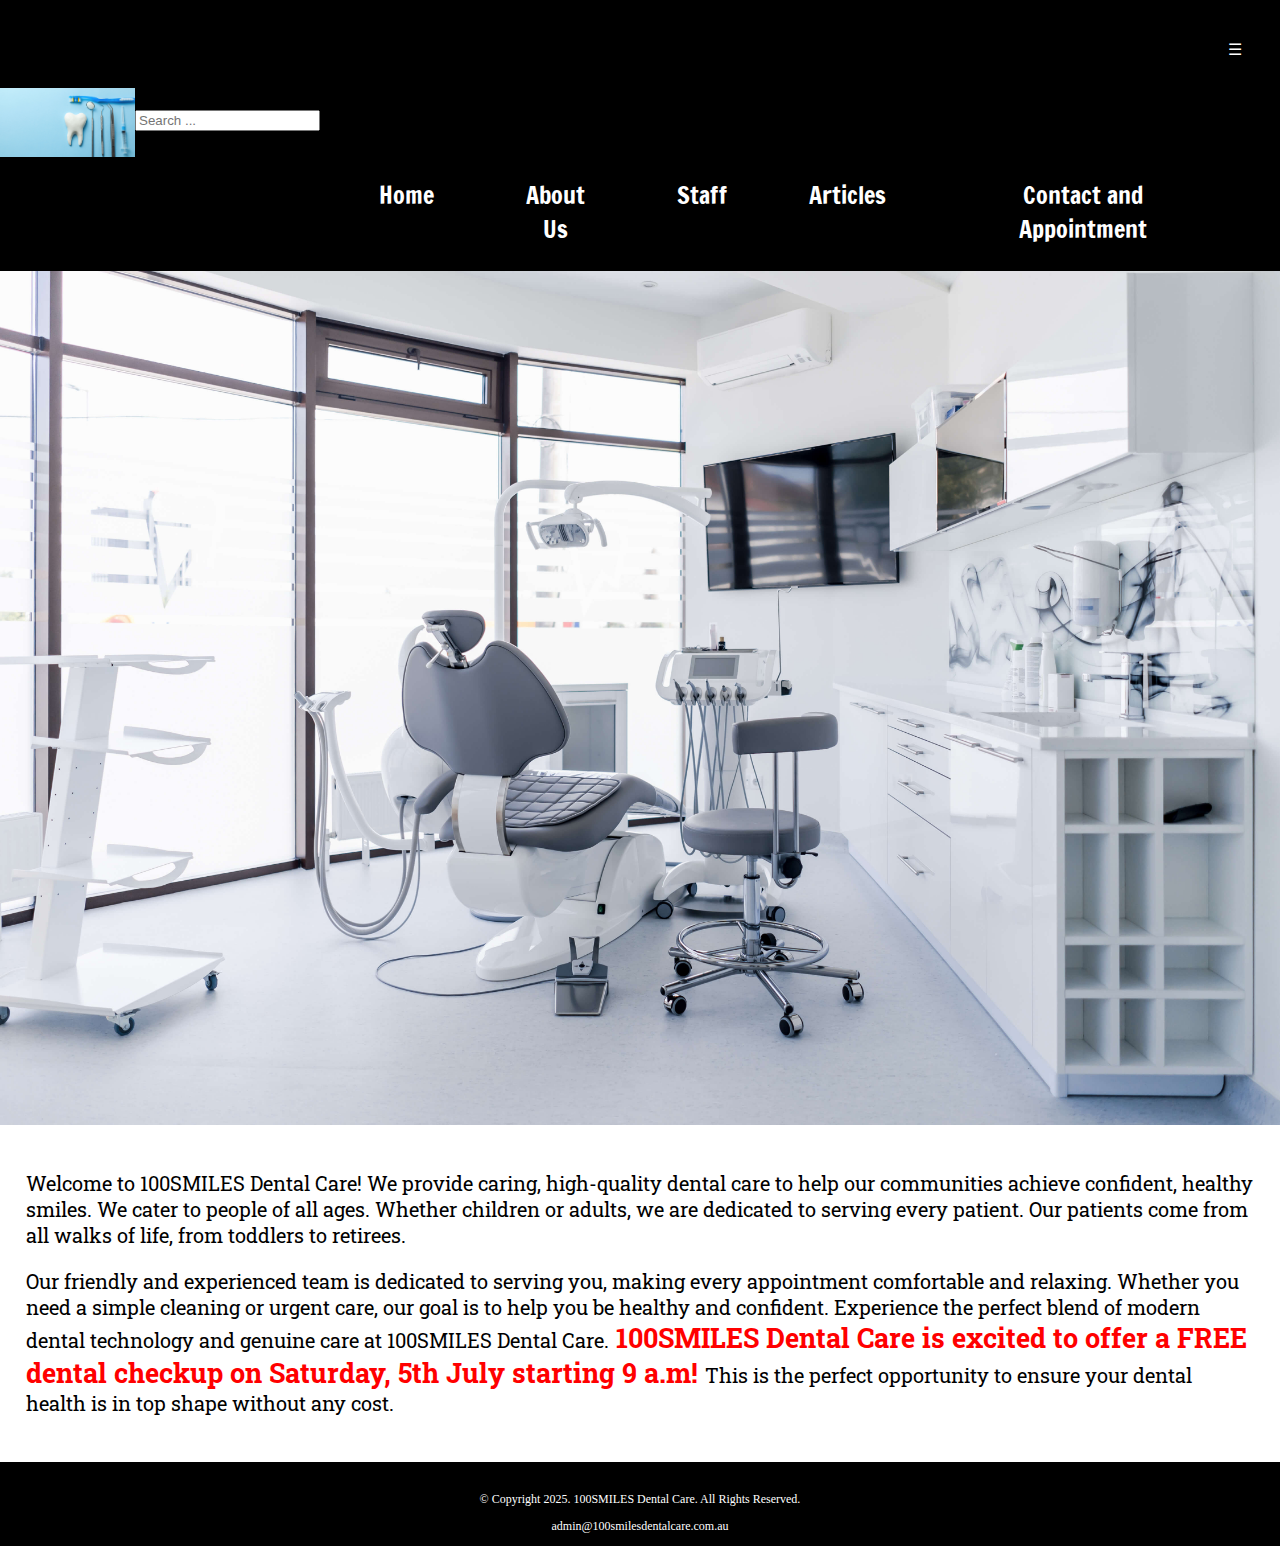
<file: a2/index.html>
<!doctype html>
<!-- This website was created by: Zixuan Chen -->
<html lang="en">
<head>
   <title>100SMILES Dental Care</title>
   <meta charset="utf-8">
   <meta name="viewport" content="width=device-width, initial-scale=1">
   <link href="https://fonts.googleapis.com/css2?family=Francois+One&family=Roboto+Slab:wght@100..900&display=swap" rel="stylesheet">
   <link rel="stylesheet" href="styles.css">
</head>

<body>

<div id="container">

    <nav class="mobile-nav">
        <a class="menu-icon" onclick="hamburger()">
            <div>&#9776;</div>
        </a>
        <div id="menu-links">
        <a href="index.html">Home</a>
            <a href="about.html">About Us</a>
            <a href="staff.html">Staff</a>
            <a href="articles.html">Article</a>
            <a href="contact.html">Contact and Appointment</a>
        </div>

    </nav>

    <header id="site-header">
        <a href="index.html" id="logo-area">
            <img src="Images/AdobeStock_261497775.jpeg" alt="100SMILES Dental Care logo">
        </a>

        <div class="tablet-desktop" id="search-container">
            <input type="search" placeholder="Search ..." />
        </div>
    </header>

</div>

<nav class="tablet-desktop">
    <ul>
       <li><a href="index.html">Home</a></li> &nbsp; &#9475; &nbsp;
        <li><a href="about.html">About Us</a></li> &nbsp; &#9475; &nbsp;
        <li><a href="staff.html">Staff</a></li> &nbsp; &#9475; &nbsp;
        <li><a href="articles.html">Articles</a></li> &nbsp; &#9475; &nbsp;
        <li><a href="contact.html">Contact and Appointment</a></li> &nbsp; &#9475; &nbsp;
     </ul>
</nav>
<div id="hero" class="tablet-desktop">
   <img src="Images/AdobeStock_370177584.jpeg" alt="Checking a child's teeth">
</div>

<main>

    <div class="mobile">
        <p>Welcome to 100SMILES Dental Care! We provide caring, high-quality dental care...</p>

        <h3>We cater to people of all ages.</h3>
        <p>Whether children or adults, we are dedicated to serving every patient.</p>

        <h3>Consultation!</h3>
        <p>Contact us today to learn more.</p>
        <p class="tel-link"><a href="tel:+0750005599">07 4567 9999</a></p>

        <h4>Trading hours:</h4>
        <ul class="hours">
            <li>Monday - Friday: 8:30am - 6:30 PM</li>
            <li>Saturday - Sunday: 8:30am-1pm</li>
        </ul>
    </div>

    <div class="tablet-desktop">
        <p>Welcome to 100SMILES Dental Care! We provide caring, high-quality dental care 
            to help our communities achieve confident, healthy smiles. We cater to people 
            of all ages. Whether children or adults, we are dedicated to serving every 
            patient. Our patients come from all walks of life, from toddlers to retirees.</p>

        <p>Our friendly and experienced team is dedicated to serving you, making every 
            appointment comfortable and relaxing. Whether you need a simple cleaning or 
            urgent care, our goal is to help you be healthy and confident. Experience the 
            perfect blend of modern dental technology and genuine care at 100SMILES Dental 
            Care.<span class="action"> 100SMILES Dental Care is excited to offer a FREE 
            dental checkup on Saturday, 5th July starting 9 a.m! </span>This is the perfect 
            opportunity to ensure your dental health is in top shape without any cost.</p>
    </div>

</main>

<footer><br>
    <p>&copy; Copyright 2025. 100SMILES Dental Care. All Rights Reserved.</p>
    <p><a href="mailto:admin@100smilesdentalcare.com.au">admin@100smilesdentalcare.com.au</a></p>
</footer>

<script src="script.js"></script>

</body>
</html>
</file>
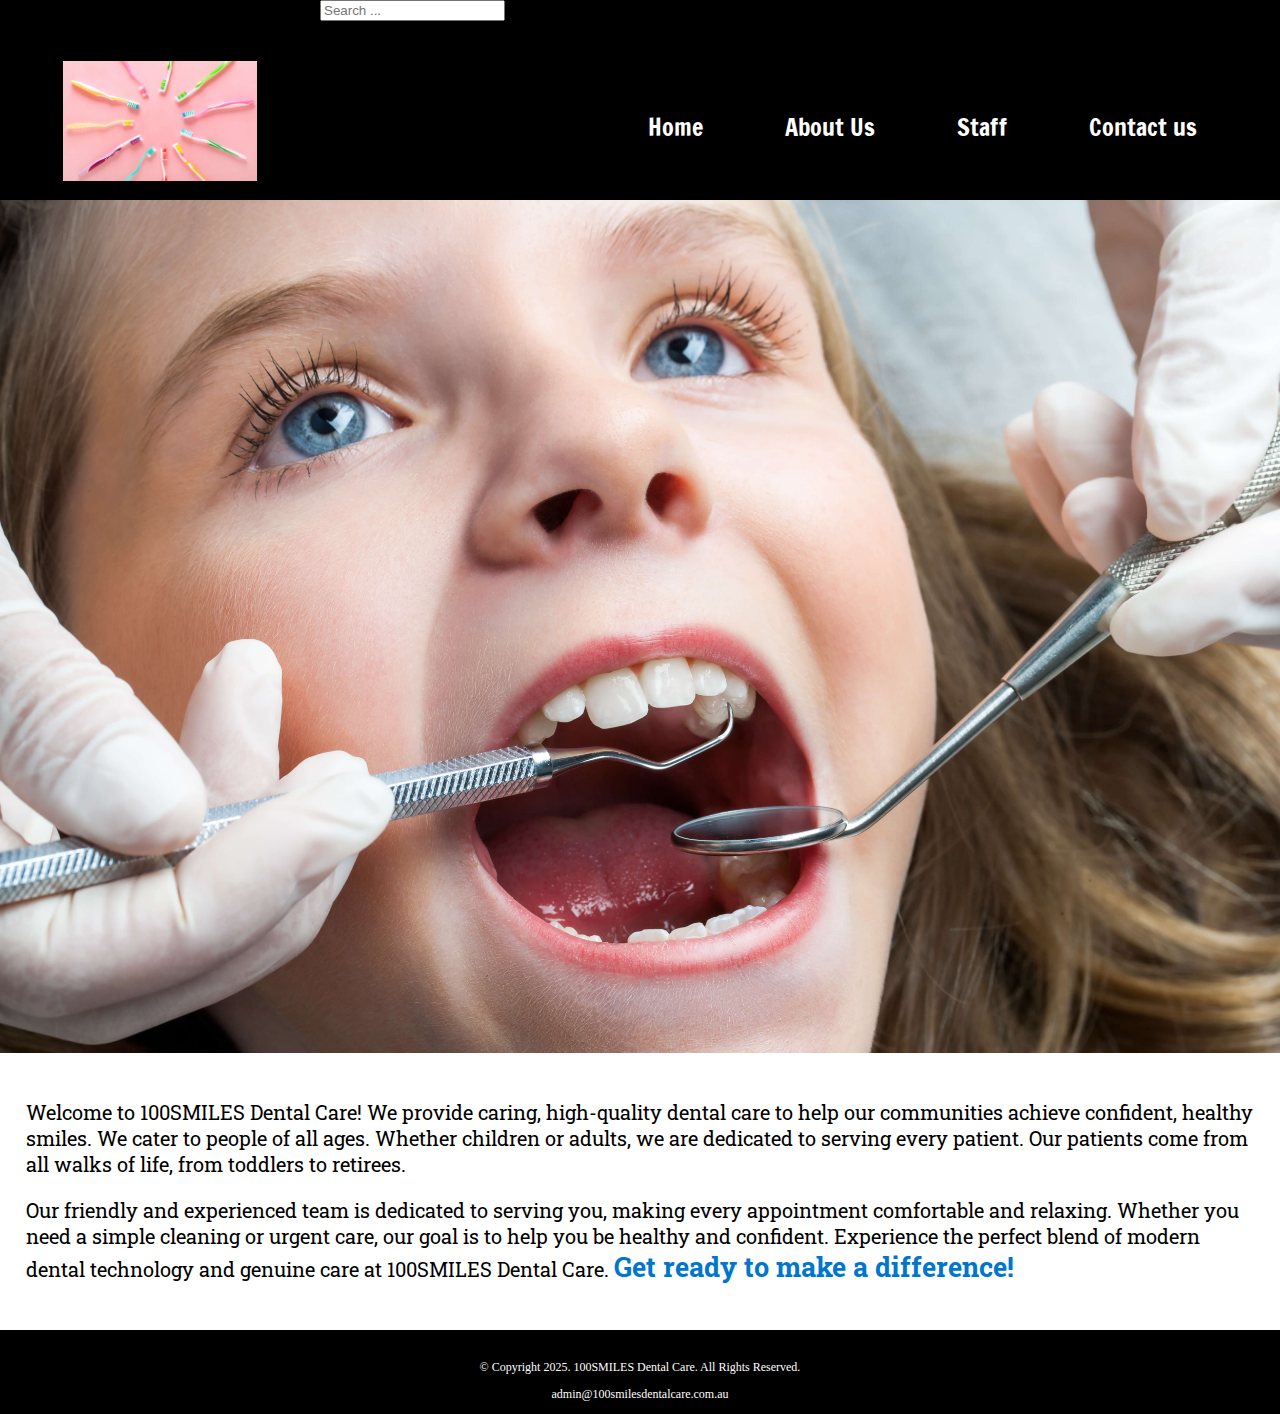
<file: Basic website ChenZixuan/index.html>
<!doctype html>
<!-- This website was created by: Zixuan Chen -->
<html lang="en">
<head>
   <title>100SMILES Dental Care</title>
   <meta charset="utf-8">
   <meta name="viewport" content="width=device-width, initial-scale=1">
   <link href="https://fonts.googleapis.com/css2?family=Francois+One&family=Roboto+Slab:wght@100..900&display=swap" rel="stylesheet">
   <link rel="stylesheet" href="styles.css">
</head>
<body>
    <div id="container">

    <header> 
        <h4>100SMILES Dental Care</h4>
        <a href="index.html"> <img src="AdobeStock_298640195.jpeg" alt="100SMILES Dental Care logo"
> </a>

    </header>
    
    <div class="tablet-desktop" id="search-container">
        <input type="search" placeholder="Search ..." />
    </div>

</div>

    </div>
   

    <nav> 
        <ul>
        <li><a href="index.html">Home</a></li> &nbsp; &#9475; &nbsp;
        <li><a href="about.html">About Us</a></li> &nbsp; &#9475; &nbsp;
        <li><a href="staff.html">Staff</a></li> &nbsp; &#9475; &nbsp;
        <li><a href="contact.html">Contact us</a></li> &nbsp; &#9475; &nbsp;
        </ul>
    </nav>
     

        <div id="hero" class="tablet-desktop">
           <img src="AdobeStock_71839952.jpeg" alt="Checking a child's teeth">
        </div>

    <main>
        <div class="mobile">
           <p>Welcome to 100SMILES Dental Care! We provide caring, high-quality dental care to help our communities achieve confident, healthy smiles.</p>

           <h3>We cater to people of all ages.</h3>
           <p> Whether children or adults, we are dedicated to serving every patient. Our patients come from all walks of life, from toddlers to retirees.</p>

          <h3>Consultation!</h3>
          <p>Contact us today to learn more.</p>
          <p class="tel-link"><a href="tel:+0750005599">07 4567 9999</a></p>

          <h4>Trading hours:</h4>
          <ul class="hours">
          <li>Monday - Friday: 8:30am - 6:30 PM</li>
          <li>Saturday - Sunday: 8:30am-1pm</li>
         </ul>
       </div>

        <div class="tablet-desktop">

        <p>Welcome to 100SMILES Dental Care! We provide caring, high-quality dental 
            care to help our communities achieve confident, healthy smiles. We cater 
            to people of all ages. Whether children or adults, we are dedicated to 
            serving every patient. Our patients come from all walks of life, from 
            toddlers to retirees. </p>

        <p>Our friendly and experienced team is dedicated to serving you, making every 
            appointment comfortable and relaxing. Whether you need a simple cleaning 
            or urgent care, our goal is to help you be healthy and confident. Experience 
            the perfect blend of modern dental technology and genuine care at 100SMILES 
            Dental Care. <span class="action">Get ready to make a difference!</span></p>
        </div>

    </main>

    <footer><br>
        <p>&copy; Copyright 2025. 100SMILES Dental Care. All Rights Reserved.</p>
        <p><a href="mailto: admin@100smilesdentalcare.com.au"> admin@100smilesdentalcare.com.au</a></p>
    </footer>


</body>
</html>
</file>
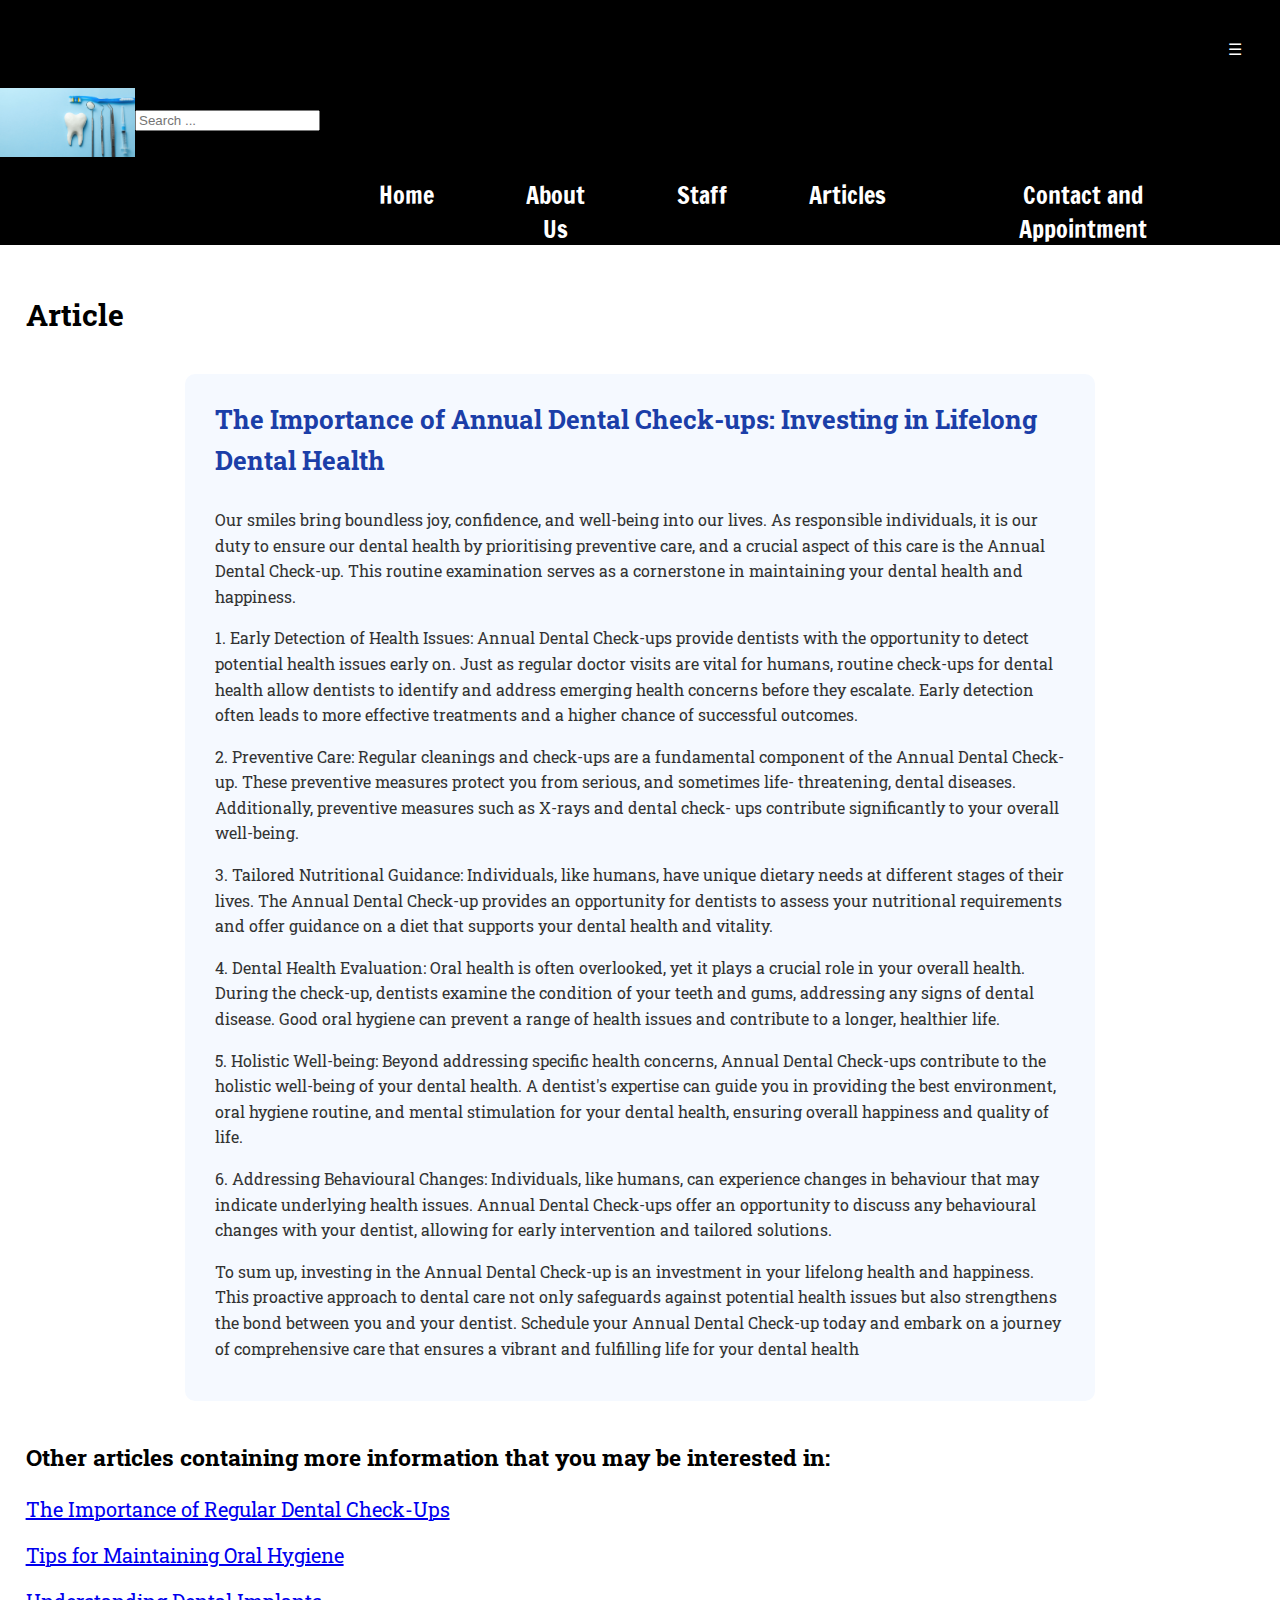
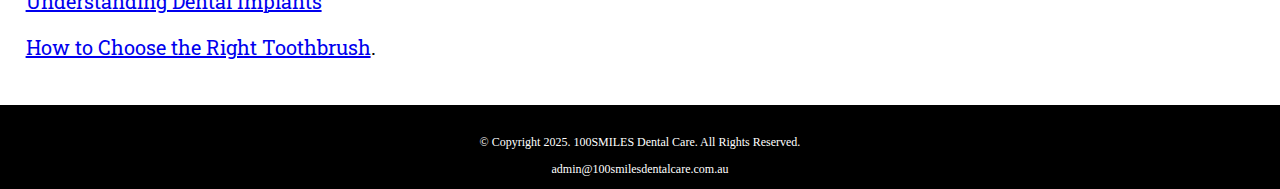
<file: a2/articles.html>
<!doctype html>
<!-- This website was created by: Zixuan Chen -->
<html lang="en">
<head>
   <title>100SMILES Dental Care</title>
   <meta charset="utf-8">
   <meta name="viewport" content="width=device-width, initial-scale=1">
   <link href="https://fonts.googleapis.com/css2?family=Francois+One&family=Roboto+Slab:wght@100..900&display=swap" rel="stylesheet">
   <link rel="stylesheet" href="styles.css">
</head>

<body>

<div id="container">

    <nav class="mobile-nav">
        <a class="menu-icon" onclick="hamburger()">
            <div>&#9776;</div>
        </a>
        <div id="menu-links">
            <a href="index.html">Home</a>
            <a href="about.html">About Us</a>
            <a href="staff.html">Staff</a>
            <a href="articles.html">Article</a>
            <a href="contact.html">Contact and Appointment</a>
        </div>

    </nav>
    <header id="site-header">
        <a href="index.html" id="logo-area">
            <img src="Images/AdobeStock_261497775.jpeg" alt="100SMILES Dental Care logo">
        </a>

        <div class="tablet-desktop" id="search-container">
            <input type="search" placeholder="Search ..." />
        </div>
    </header>

</div>

<nav class="tablet-desktop">
    <ul>
        <li><a href="index.html">Home</a></li> &nbsp; &#9475; &nbsp;
        <li><a href="about.html">About Us</a></li> &nbsp; &#9475; &nbsp;
        <li><a href="staff.html">Staff</a></li> &nbsp; &#9475; &nbsp;
        <li><a href="articles.html">Articles</a></li> &nbsp; &#9475; &nbsp;
        <li><a href="contact.html">Contact and Appointment</a></li> &nbsp; &#9475; &nbsp;
    </ul>
</nav>
<main>
    <h2>Article</h2>
    <div class="checkup-section">

    <h3>The Importance of Annual Dental Check-ups: Investing in Lifelong Dental Health</h3>
    <p>Our smiles bring boundless joy, confidence, and well-being into our lives. As responsible individuals, it is
our duty to ensure our dental health by prioritising preventive care, and a crucial aspect of this care is the
Annual Dental Check-up. This routine examination serves as a cornerstone in maintaining your dental
health and happiness.
    <p>1. Early Detection of Health Issues: Annual Dental Check-ups provide dentists with the opportunity
to detect potential health issues early on. Just as regular doctor visits are vital for humans,
routine check-ups for dental health allow dentists to identify and address emerging health
concerns before they escalate. Early detection often leads to more effective treatments and a
higher chance of successful outcomes.</p>
    <p>2. Preventive Care: Regular cleanings and check-ups are a fundamental component of the Annual
Dental Check-up. These preventive measures protect you from serious, and sometimes life-
threatening, dental diseases. Additionally, preventive measures such as X-rays and dental check-
ups contribute significantly to your overall well-being.</p>
    <p>3. Tailored Nutritional Guidance: Individuals, like humans, have unique dietary needs at different
stages of their lives. The Annual Dental Check-up provides an opportunity for dentists to assess
your nutritional requirements and offer guidance on a diet that supports your dental health and
vitality.</p>
    <p>4. Dental Health Evaluation: Oral health is often overlooked, yet it plays a crucial role in your
overall health. During the check-up, dentists examine the condition of your teeth and gums,
addressing any signs of dental disease. Good oral hygiene can prevent a range of health issues
and contribute to a longer, healthier life.</p>
    <p>5. Holistic Well-being: Beyond addressing specific health concerns, Annual Dental Check-ups
contribute to the holistic well-being of your dental health. A dentist's expertise can guide you in
providing the best environment, oral hygiene routine, and mental stimulation for your dental
health, ensuring overall happiness and quality of life.</p>
    <p>6. Addressing Behavioural Changes: Individuals, like humans, can experience changes in behaviour
that may indicate underlying health issues. Annual Dental Check-ups offer an opportunity to
discuss any behavioural changes with your dentist, allowing for early intervention and tailored
solutions.</p>
    <p>To sum up, investing in the Annual Dental Check-up is an investment in your lifelong health and
happiness. This proactive approach to dental care not only safeguards against potential health issues but
also strengthens the bond between you and your dentist. Schedule your Annual Dental Check-up today
and embark on a journey of comprehensive care that ensures a vibrant and fulfilling life for your dental
health</p>
    </div>

<div>

            <h3>Other articles containing more information that you may be interested in: </h3>
            <p><a href="https://www.qld.gov.au/health/staying-healthy/oral-health/visiting-the-dentist/regular-dental-check-ups" target="_blank">The Importance of Regular Dental Check-Ups</a></p>
            <p><a href="https://my.clevelandclinic.org/health/treatments/16914-oral-hygiene" target="_blank"> Tips for Maintaining Oral Hygiene</a></p>
            <p><a href="https://www.healthdirect.gov.au/dental-implant" target="_blank">Understanding Dental Implants</a></p>
            <p><a href="https://www.colgate.com.au/oral-health/selecting-dental-products/choosing-the-right-toothbrush" target="_blank">How to Choose the Right Toothbrush</a>.</p>
        </div>




</main>

<footer>
    <br>
    <p>&copy; Copyright 2025. 100SMILES Dental Care. All Rights Reserved.</p>
    <p><a href="mailto:admin@100smilesdentalcare.com.au">admin@100smilesdentalcare.com.au</a></p>
</footer>

<script src="script.js"></script>

</body>
</html>
</file>
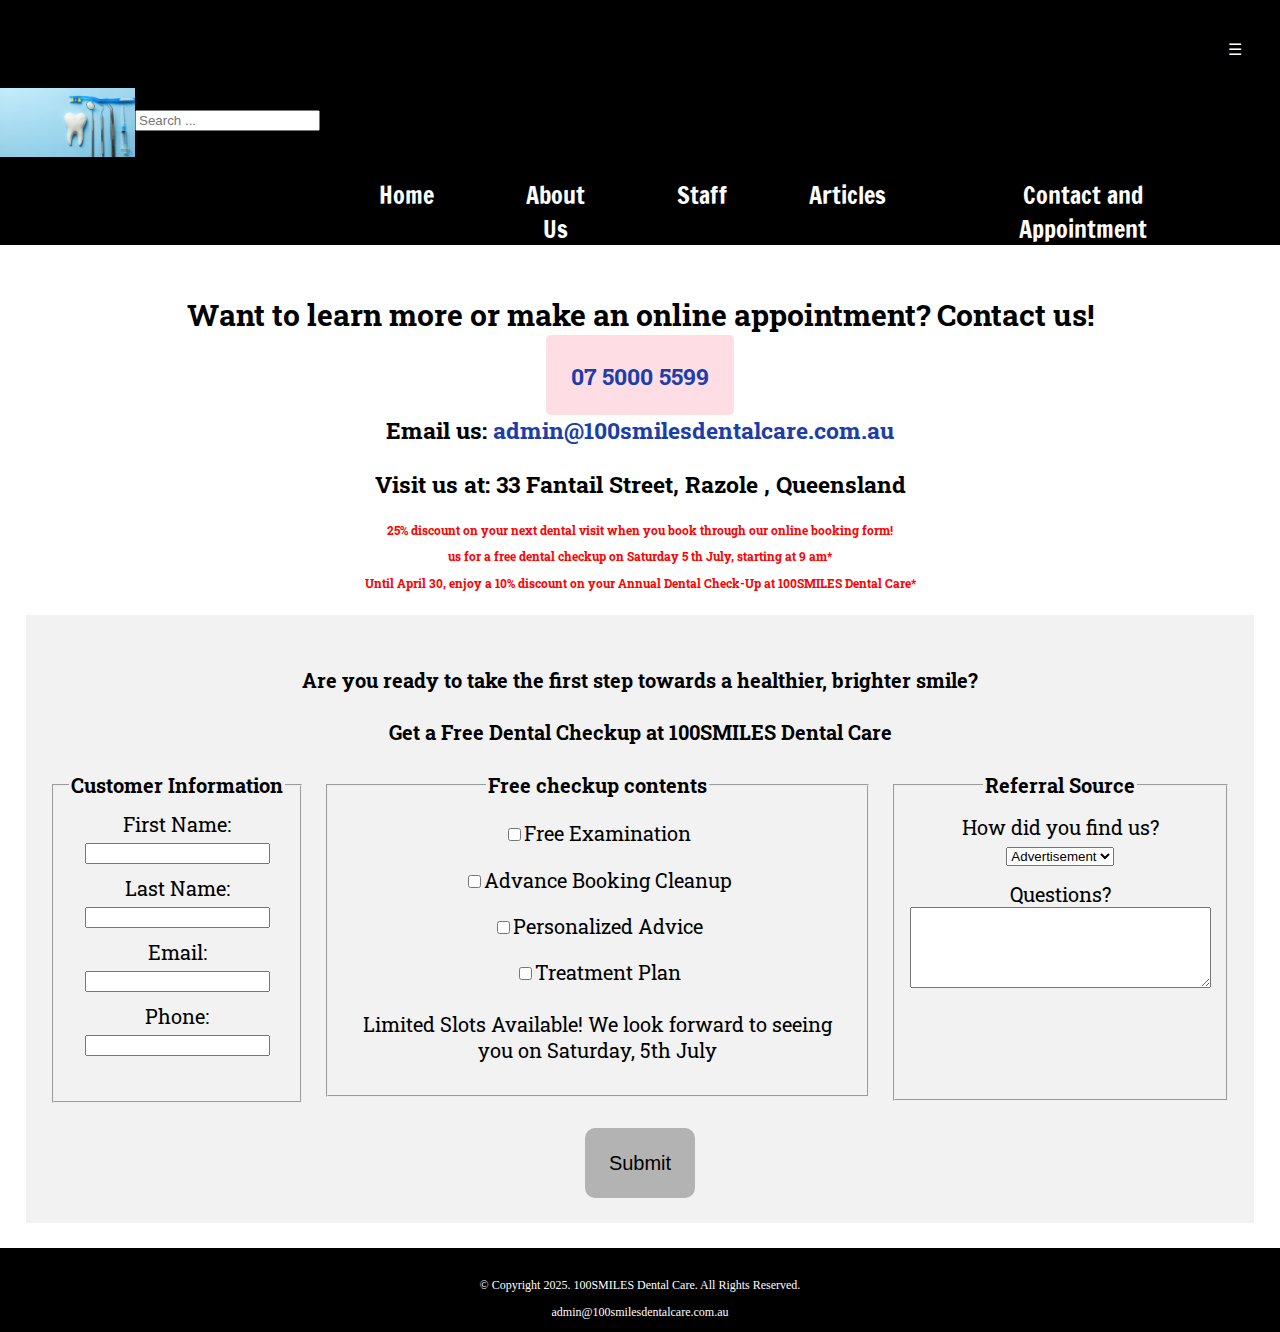
<file: a2/contact.html>
<!doctype html>
<!-- This website was created by: Zixuan Chen -->
<html lang="en">
<head>
   <title>100SMILES Dental Care</title>
   <meta charset="utf-8">
   <meta name="viewport" content="width=device-width, initial-scale=1">
   <link href="https://fonts.googleapis.com/css2?family=Francois+One&family=Roboto+Slab:wght@100..900&display=swap" rel="stylesheet">
   <link rel="stylesheet" href="styles.css">
</head>

<body>

<div id="container">

    <nav class="mobile-nav">
        <a class="menu-icon" onclick="hamburger()">
            <div>&#9776;</div>
        </a>
        <div id="menu-links">
              <a href="index.html">Home</a>
            <a href="about.html">About Us</a>
            <a href="staff.html">Staff</a>
            <a href="articles.html">Article</a>
            <a href="contact.html">Contact and Appointment</a>
        </div>

       
    </nav>

    <header id="site-header">
        <a href="index.html" id="logo-area">
            <img src="Images/AdobeStock_261497775.jpeg" alt="100SMILES Dental Care logo">
        </a>

        <div class="tablet-desktop" id="search-container">
            <input type="search" placeholder="Search ..." />
        </div>
    </header>

</div>


<nav class="tablet-desktop">
    <ul>
       <li><a href="index.html">Home</a></li> &nbsp; &#9475; &nbsp;
        <li><a href="about.html">About Us</a></li> &nbsp; &#9475; &nbsp;
        <li><a href="staff.html">Staff</a></li> &nbsp; &#9475; &nbsp;
        <li><a href="articles.html">Articles</a></li> &nbsp; &#9475; &nbsp;
        <li><a href="contact.html">Contact and Appointment</a></li> &nbsp; &#9475; &nbsp;
    </ul>
</nav>

<main>

    <div id="contact">

        <section> 
            <h2>Want to learn more or make an online appointment? Contact us!</h2>
        </section>

        <section> 
            <h3><a href="tel:+0750005599" class="tel-link">07 5000 5599</a></h3>
            <h3>Email us: <a href="mailto: admin@100smilesdentalcare.com.au"> admin@100smilesdentalcare.com.au</a></h3>
            <h3>Visit us at: 33 Fantail Street, Razole , Queensland</h3>

            <div id="announcements">
                <section> 
                    <h3>25% discount on your next dental visit when you book through our online booking form!</h3>
                    <h3> us for a free dental checkup on Saturday 5 th July, starting at 9 am*</h3>
                    <h3>Until April 30, enjoy a 10% discount on your Annual Dental Check-Up at 100SMILES Dental Care*</h3>
                </section>
            </div>

            <div id="form"> 
                <h4>Are you ready to take the first step towards a healthier, brighter smile? </h4> 
                <h4>Get a Free Dental Checkup at 100SMILES Dental Care</h4>
                <form class="form-grid">

                    <fieldset>
                        <legend>Customer Information</legend>
                        <label for="fName">First Name:</label>
                        <input type="text" id="fName" name="fName">
                        <label for="lName">Last Name:</label>
                        <input type="text" id="lName" name="lName">
                        <label for="email">Email:</label>
                        <input type="email" id="email" name="email">
                        <label for="phone">Phone:</label>
                        <input type="tel" id="phone" name="phone">
                    </fieldset>

                    <fieldset>
                        <legend>Free checkup contents</legend>

                        <label for="grpfit"><input type="checkbox" id="grpfit" value="Free Examination" name="interest">Free Examination</label>
                        <label for="prtrain"><input type="checkbox" id="prtrain" value="Personal Training" name="interest">Advance Booking Cleanup</label>
                        <label for="nutr"><input type="checkbox" id="nutr" value="Personalized Advice" name="interest">Personalized Advice</label>
                        <label for="nutr"><input type="checkbox" id="nutr" value="Treatment Plan" name="interest">Treatment Plan</label>

                         <p>Limited Slots Available! We look forward to seeing you on Saturday, 5th July</p>
                    </fieldset>

                    <fieldset>
                        <legend>Referral Source</legend>
                        <label for="reference">How did you find us?</label>
                        <select id="reference" name="reference">
                            <option value="ad">Advertisement</option>
                            <option value="friend">Friend</option>
                            <option value="google">Google</option>
                            <option value="social">Social Media</option>
                            <option value="other">Other</option>
                        </select>

                        <label for="questions">Questions?</label>
                        <textarea id="questions" name="questions" rows="5" cols="35"></textarea>
                    </fieldset>

                    <input type="submit" id="submit" value="Submit" class="btn">

                </form>
            </div>
        </section>

    </div>

</main>

<footer><br>
    <p>&copy; Copyright 2025. 100SMILES Dental Care. All Rights Reserved.</p>
    <p><a href="mailto: admin@100smilesdentalcare.com.au"> admin@100smilesdentalcare.com.au</a></p>
</footer>

<script src="script.js"></script>

</body>
</html>
</file>
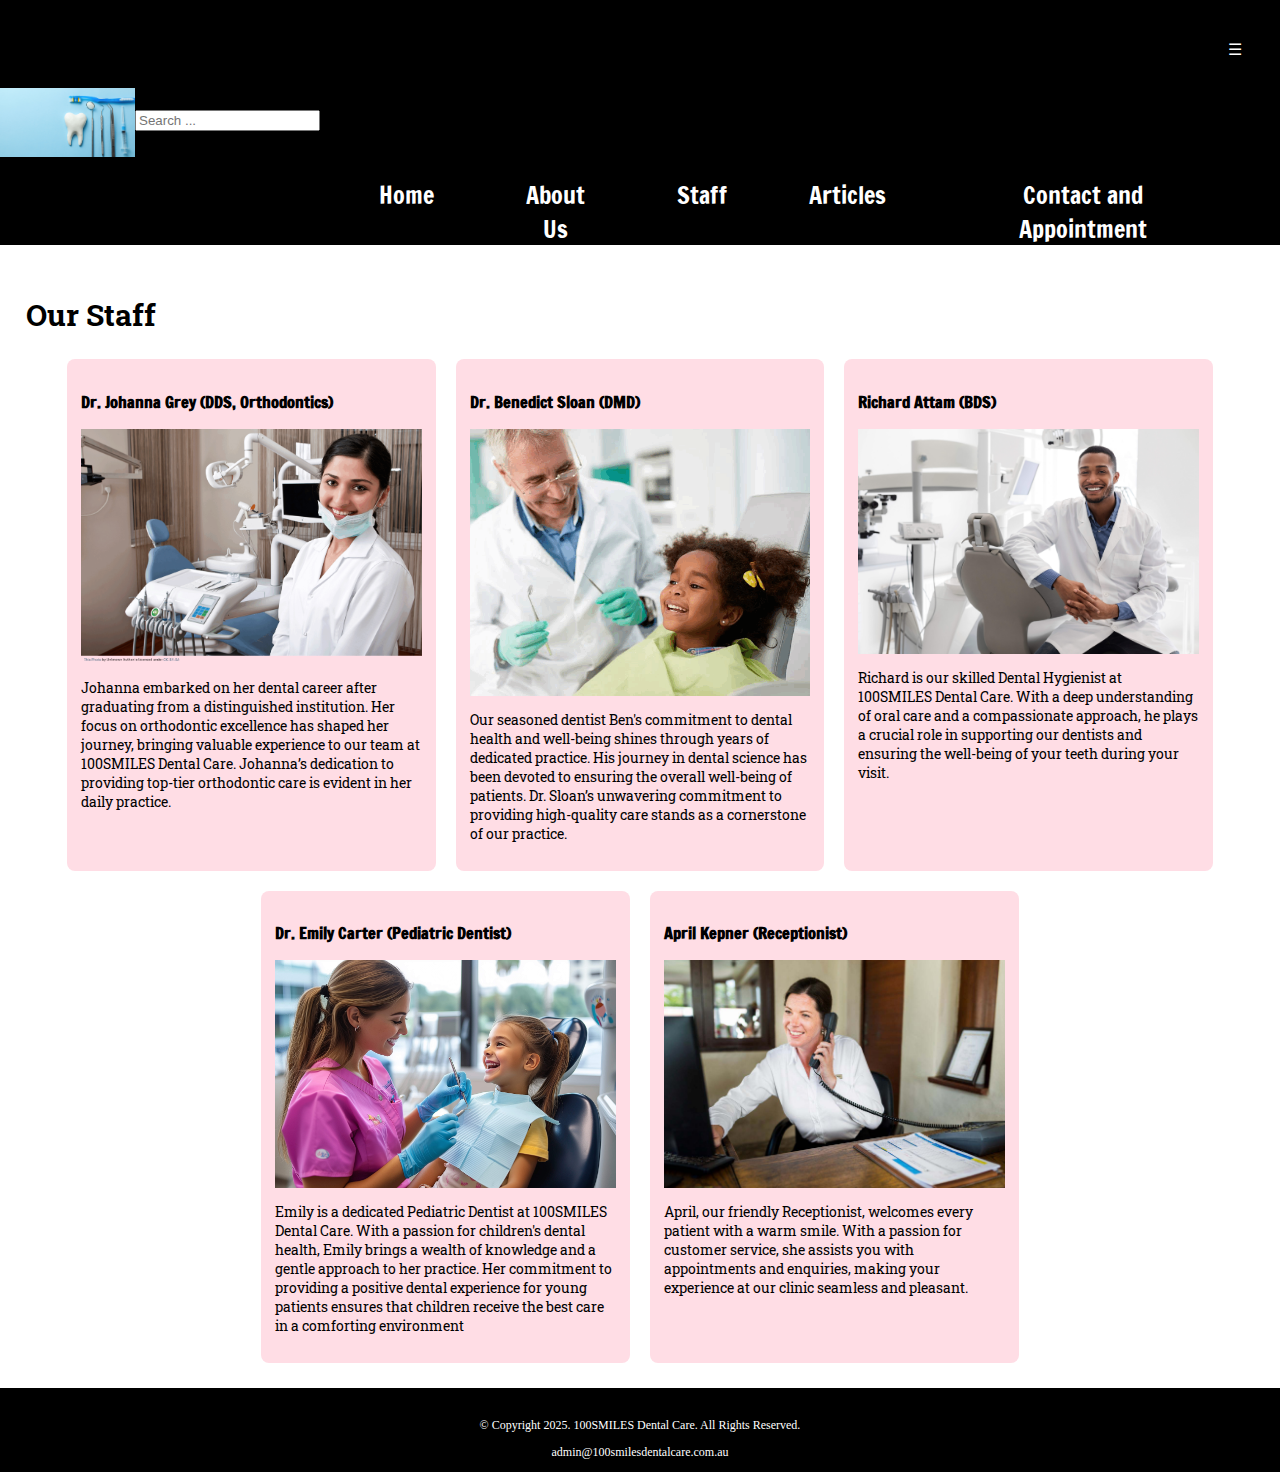
<file: a2/staff.html>
<!doctype html>
<!-- This website was created by: Zixuan Chen -->
<html lang="en">
<head>
   <title>100SMILES Dental Care</title>
   <meta charset="utf-8">
   <meta name="viewport" content="width=device-width, initial-scale=1">
   <link href="https://fonts.googleapis.com/css2?family=Francois+One&family=Roboto+Slab:wght@100..900&display=swap" rel="stylesheet">
   <link rel="stylesheet" href="styles.css">
</head>

<body>

<div id="container">
    <nav class="mobile-nav">
        <a class="menu-icon" onclick="hamburger()">
            <div>&#9776;</div>
        </a>
        <div id="menu-links">
             <a href="index.html">Home</a>
            <a href="about.html">About Us</a>
            <a href="staff.html">Staff</a>
            <a href="articles.html">Article</a>
            <a href="contact.html">Contact and Appointment</a>
        </div>

        
    </nav>


    <header id="site-header">
        <a href="index.html" id="logo-area">
            <img src="Images/AdobeStock_261497775.jpeg" alt="100SMILES Dental Care logo">
        </a>

        <div class="tablet-desktop" id="search-container">
            <input type="search" placeholder="Search ..." />
        </div>
    </header>

</div>

<nav class="tablet-desktop">
    <ul>
       <li><a href="index.html">Home</a></li> &nbsp; &#9475; &nbsp;
        <li><a href="about.html">About Us</a></li> &nbsp; &#9475; &nbsp;
        <li><a href="staff.html">Staff</a></li> &nbsp; &#9475; &nbsp;
        <li><a href="articles.html">Articles</a></li> &nbsp; &#9475; &nbsp;
        <li><a href="contact.html">Contact and Appointment</a></li> &nbsp; &#9475; &nbsp;
     </ul>
</nav>

    <main>


<h2>Our Staff</h2>

<div class="staff-container">
    <section class="staff-card">
        <h3>Dr. Johanna Grey (DDS, Orthodontics)</h3>
        <img src="Staff/Dr. Johanna Grey .png" alt="Dr. Johanna Grey is smiling">
        <p>Johanna embarked on her dental career after graduating from a distinguished institution. Her focus on orthodontic excellence has shaped her journey, bringing valuable experience to our team at 100SMILES Dental Care. Johanna’s dedication to providing top-tier orthodontic care is evident in her daily practice.</p>
    </section>

    <section class="staff-card">
        <h3>Dr. Benedict Sloan (DMD)</h3>
         <img src="Staff/Dr Benedict Sloan.png" alt="Dr. Benedict Sloan is checking a little girl's teeth.">
        <p>Our seasoned dentist Ben's commitment to dental health and well-being shines through years of dedicated practice. His journey in dental science has been devoted to ensuring the overall well-being of patients. Dr. Sloan’s unwavering commitment to providing high-quality care stands as a cornerstone of our practice.</p>
    </section>

    <section class="staff-card">
        <h3>Richard Attam (BDS)</h3>
         <img src="Staff/Richard Attam.jpeg" alt="Richard Attam sat in his chair and smiled.">
        <p>Richard is our skilled Dental Hygienist at 100SMILES Dental Care. With a deep understanding of oral care and a compassionate approach, he plays a crucial role in supporting our dentists and ensuring the well-being of your teeth during your visit.</p>
    </section>

    <section class="staff-card">
         <h3>Dr. Emily Carter (Pediatric Dentist)</h3>
        <img src="Staff/Dr. Emily Carter.jpeg" alt="Emily examines a child patient's teeth.">
        <p>Emily is a dedicated Pediatric Dentist at 100SMILES Dental Care. With a passion for children's dental health, Emily brings a wealth of knowledge and a gentle approach to her practice. Her commitment to providing a positive dental experience for young patients ensures that children receive the best care in a comforting environment</section>
    </section>

    <section class="staff-card">
        <h3>April Kepner (Receptionist)</h3>
        <img src="Staff/April Kepner.jpg" alt="April Kepner is answering a customer's call.">
        <p>April, our friendly Receptionist, welcomes every patient with a warm smile. With a passion for customer service, she assists you with appointments and enquiries, making your experience at our clinic seamless and pleasant.</p>
    </section>
</div>
    </main>

    <footer><br>
        <p>&copy; Copyright 2025. 100SMILES Dental Care. All Rights Reserved.</p>
        <p><a href="mailto: admin@100smilesdentalcare.com.au"> admin@100smilesdentalcare.com.au</a></p>
    </footer>
</div>

<script src="script.js"></script>


</body>
</html>
</file>
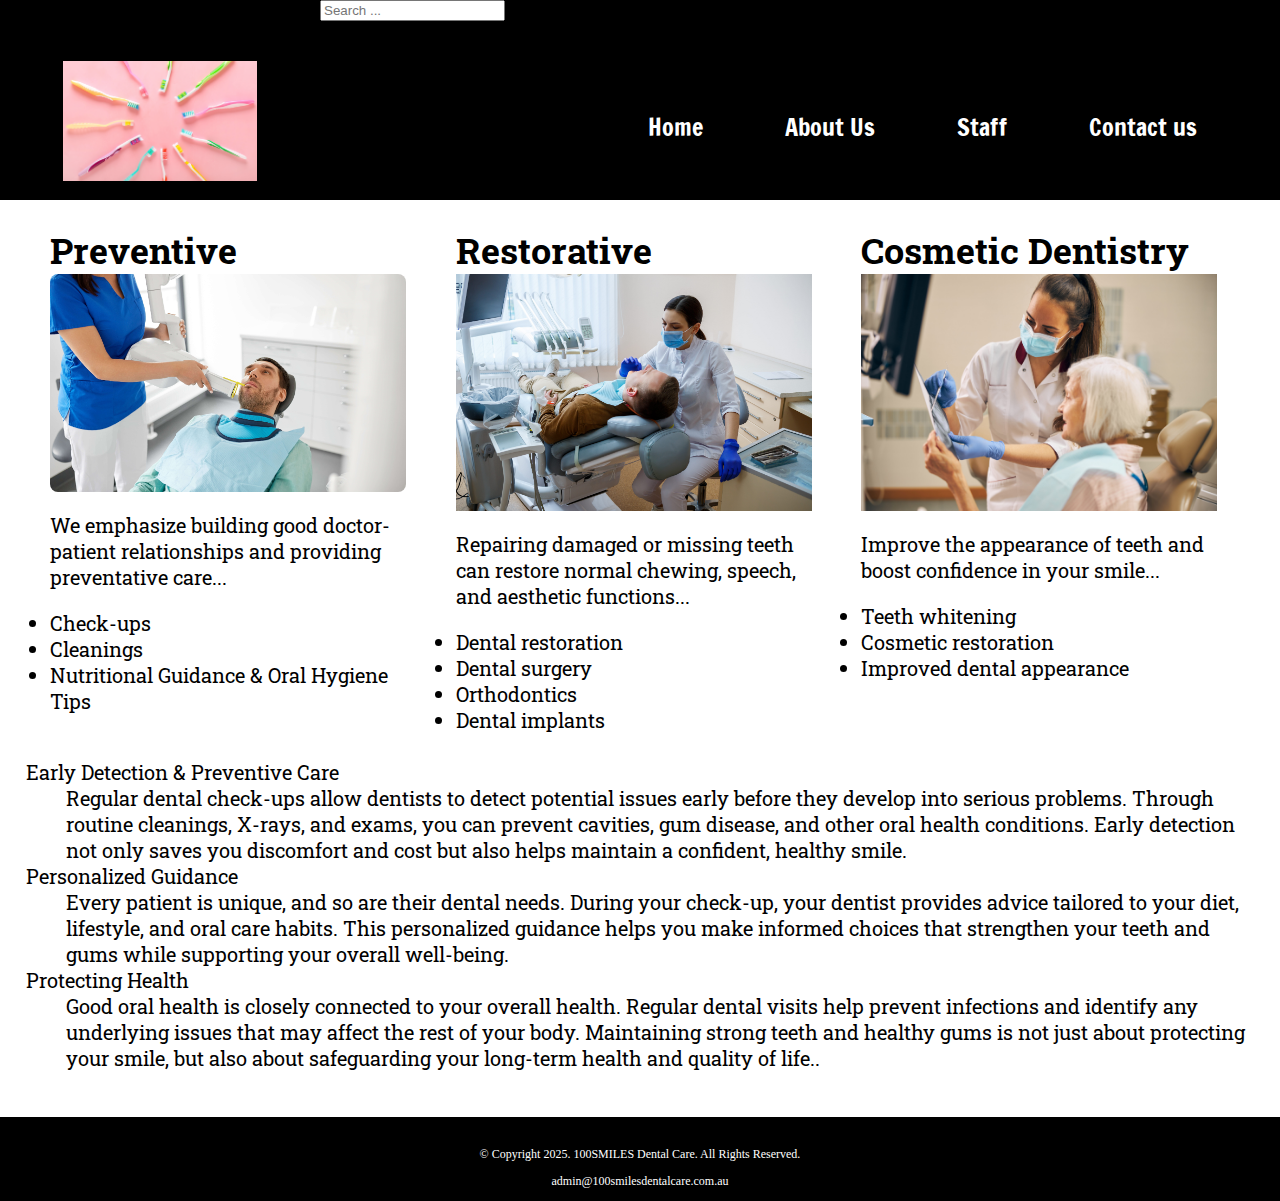
<file: Basic website ChenZixuan/about.html>
<!doctype html>
<!-- This website was created by: Zixuan Chen -->
<html lang="en">
<head>
   <title>100SMILES Dental Care</title>
   <meta charset="utf-8">
   <meta name="viewport" content="width=device-width, initial-scale=1">
   <link href="https://fonts.googleapis.com/css2?family=Francois+One&family=Roboto+Slab:wght@100..900&display=swap" rel="stylesheet">
   <link rel="stylesheet" href="styles.css">
</head>
<body>
    <div id="container">

    <header> 
        <h4>100SMILES Dental Care</h4>
        <a href="index.html"> <img src="AdobeStock_298640195.jpeg" alt="100SMILES Dental Care logo"
> </a>

    </header>
    
    <div class="tablet-desktop" id="search-container">
        <input type="search" placeholder="Search ..." />
    </div>


</div>

    </div>
   

    <nav> 
        <ul>
        <li><a href="index.html">Home</a></li> &nbsp; &#9475; &nbsp;
        <li><a href="about.html">About Us</a></li> &nbsp; &#9475; &nbsp;
        <li><a href="staff.html">Staff</a></li> &nbsp; &#9475; &nbsp;
        <li><a href="contact.html">Contact us</a></li> &nbsp; &#9475; &nbsp;
        </ul>
    </nav>


   <main>


    <div id="preventive">

      <h1>Preventive</h1>
      <img src="AdobeStock_244031852.jpeg" alt="Employees clean customers' teeth" class="round">
      <p>We emphasize building good doctor-patient relationships and providing preventative care...</p>
      <ul class="tablet-desktop">
        <li>Check-ups</li>
        <li>Cleanings</li>
        <li>Nutritional Guidance & Oral Hygiene Tips</li>
      </ul>

    </div>  

    <div id="restorative">

      <h1>Restorative</h1>
      <img class="equip" src="AdobeStock_473854744.jpeg" alt="Staff observe the condition of the teeth." class="round">
      <p>Repairing damaged or missing teeth can restore normal chewing, speech, and aesthetic functions...</p>
      <ul class="tablet-desktop">
        <li>Dental restoration</li>
        <li>Dental surgery</li>
        <li>Orthodontics</li>
        <li>Dental implants</li>
      </ul>

    </div>

    <div id="cosmetic">

      <h1>Cosmetic Dentistry</h1>
      <img class="equip" src="AdobeStock_372290824.jpeg" alt="Staff are explaining the condition of a guest's teeth." class="round">
      <p>Improve the appearance of teeth and boost confidence in your smile...</p>
      <ul class="tablet-desktop">
        <li>Teeth whitening</li>
        <li>Cosmetic restoration</li>
        <li>Improved dental appearance</li>
      </ul>

    </div>


    <div id="maintenance">

      <dl>
        <br>
        <dt>Early Detection & Preventive Care</dt>
        <dd>Regular dental check-ups allow dentists to detect potential issues early before 
            they develop into serious problems. Through routine cleanings, X-rays, and exams, 
            you can prevent cavities, gum disease, and other oral health conditions. Early 
            detection not only saves you discomfort and cost but also helps maintain a 
            confident, healthy smile.</dd>
        <dt>Personalized Guidance</dt>
        <dd>Every patient is unique, and so are their dental needs. During your check-up, 
            your dentist provides advice tailored to your diet, lifestyle, and oral care habits. 
            This personalized guidance helps you make informed choices that strengthen your 
            teeth and gums while supporting your overall well-being.</dd>
        <dt>Protecting Health</dt>
        <dd>Good oral health is closely connected to your overall health. Regular dental 
            visits help prevent infections and identify any underlying issues that may affect 
            the rest of your body. Maintaining strong teeth and healthy gums is not just about 
            protecting your smile, but also about safeguarding your long-term health and 
            quality of life..</dd>
      </dl>
    
    </div>


</main>

    <footer><br>
        <p>&copy; Copyright 2025. 100SMILES Dental Care. All Rights Reserved.</p>
        <p><a href="mailto: admin@100smilesdentalcare.com.au"> admin@100smilesdentalcare.com.au</a></p>
    </footer>


</body>
</html>
</file>
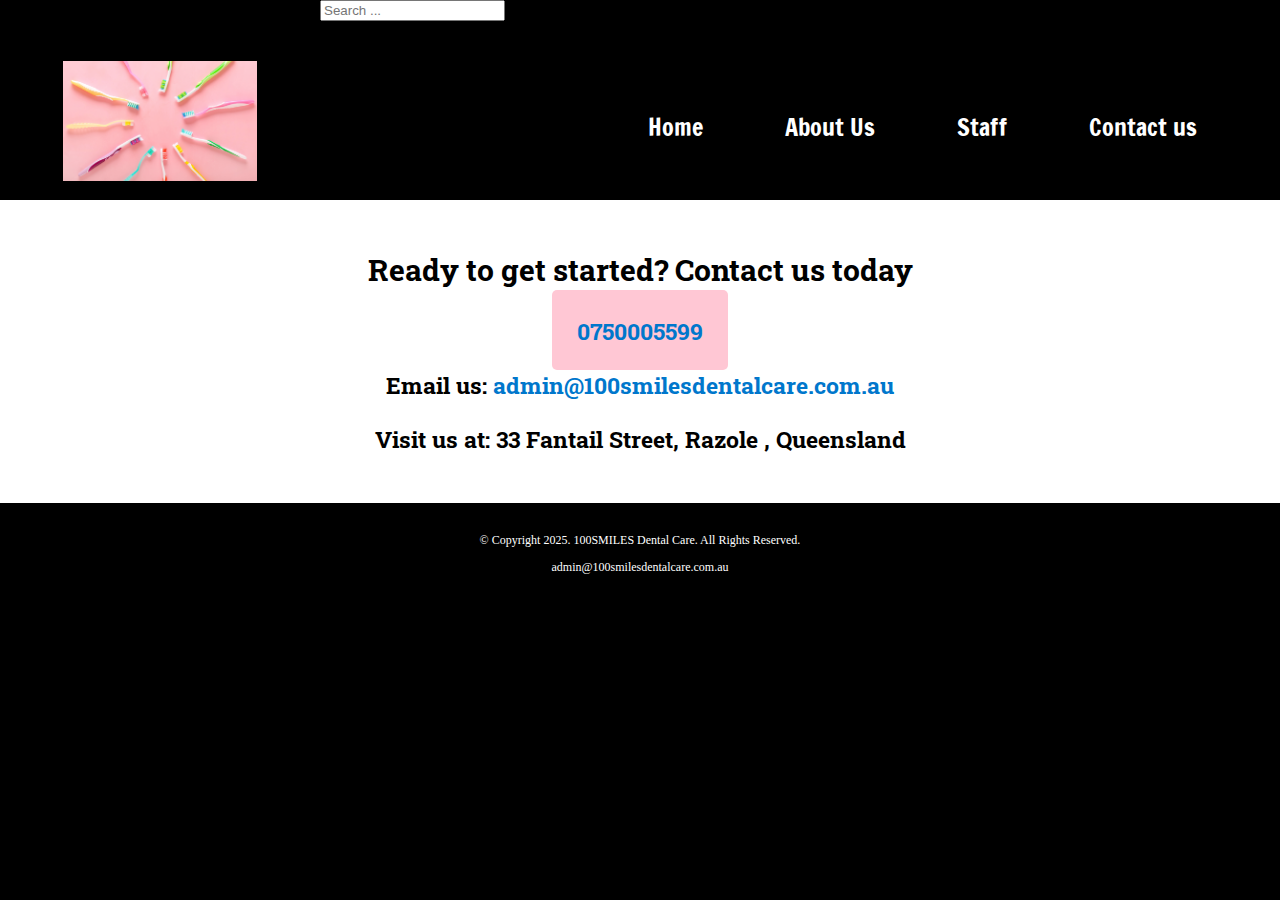
<file: Basic website ChenZixuan/contact.html>
<!doctype html>
<!-- This website was created by: Zixuan Chen -->
<html lang="en">
<head>
   <title>100SMILES Dental Care</title>
   <meta charset="utf-8">
   <meta name="viewport" content="width=device-width, initial-scale=1">
   <link href="https://fonts.googleapis.com/css2?family=Francois+One&family=Roboto+Slab:wght@100..900&display=swap" rel="stylesheet">
   <link rel="stylesheet" href="styles.css">
</head>
<body>
    <div id="container">

    <header> 
        <h4>100SMILES Dental Care</h4>
        <a href="index.html"> <img src="AdobeStock_298640195.jpeg" alt="100SMILES Dental Care logo"
> </a>

    </header>
    
    <div class="tablet-desktop" id="search-container">
        <input type="search" placeholder="Search ..." />
    </div>

</div>

    </div>
   

    <nav> 
        <ul>
        <li><a href="index.html">Home</a></li> &nbsp; &#9475; &nbsp;
        <li><a href="about.html">About Us</a></li> &nbsp; &#9475; &nbsp;
        <li><a href="staff.html">Staff</a></li> &nbsp; &#9475; &nbsp;
        <li><a href="contact.html">Contact us</a></li> &nbsp; &#9475; &nbsp;
        </ul>
    </nav>
     
    <main>

        <div id="contact">

            <section> 
            <h2>Ready to get started? Contact us today</h2>
            </section>

            <section> 
            <h3><a href="tel:+0750005599" class="tel-link">0750005599</a></h3>

            <h3>Email us: <a href="mailto: admin@100smilesdentalcare.com.au"> admin@100smilesdentalcare.com.au</a></h3>
            <h3>Visit us at: 33 Fantail Street, Razole , Queensland</h3>
            </section>

        </div>

    </main>

    <footer><br>
        <p>&copy; Copyright 2025. 100SMILES Dental Care. All Rights Reserved.</p>
        <p><a href="mailto: admin@100smilesdentalcare.com.au"> admin@100smilesdentalcare.com.au</a></p>
    </footer>

    </div>
</body>
</html>
</file>
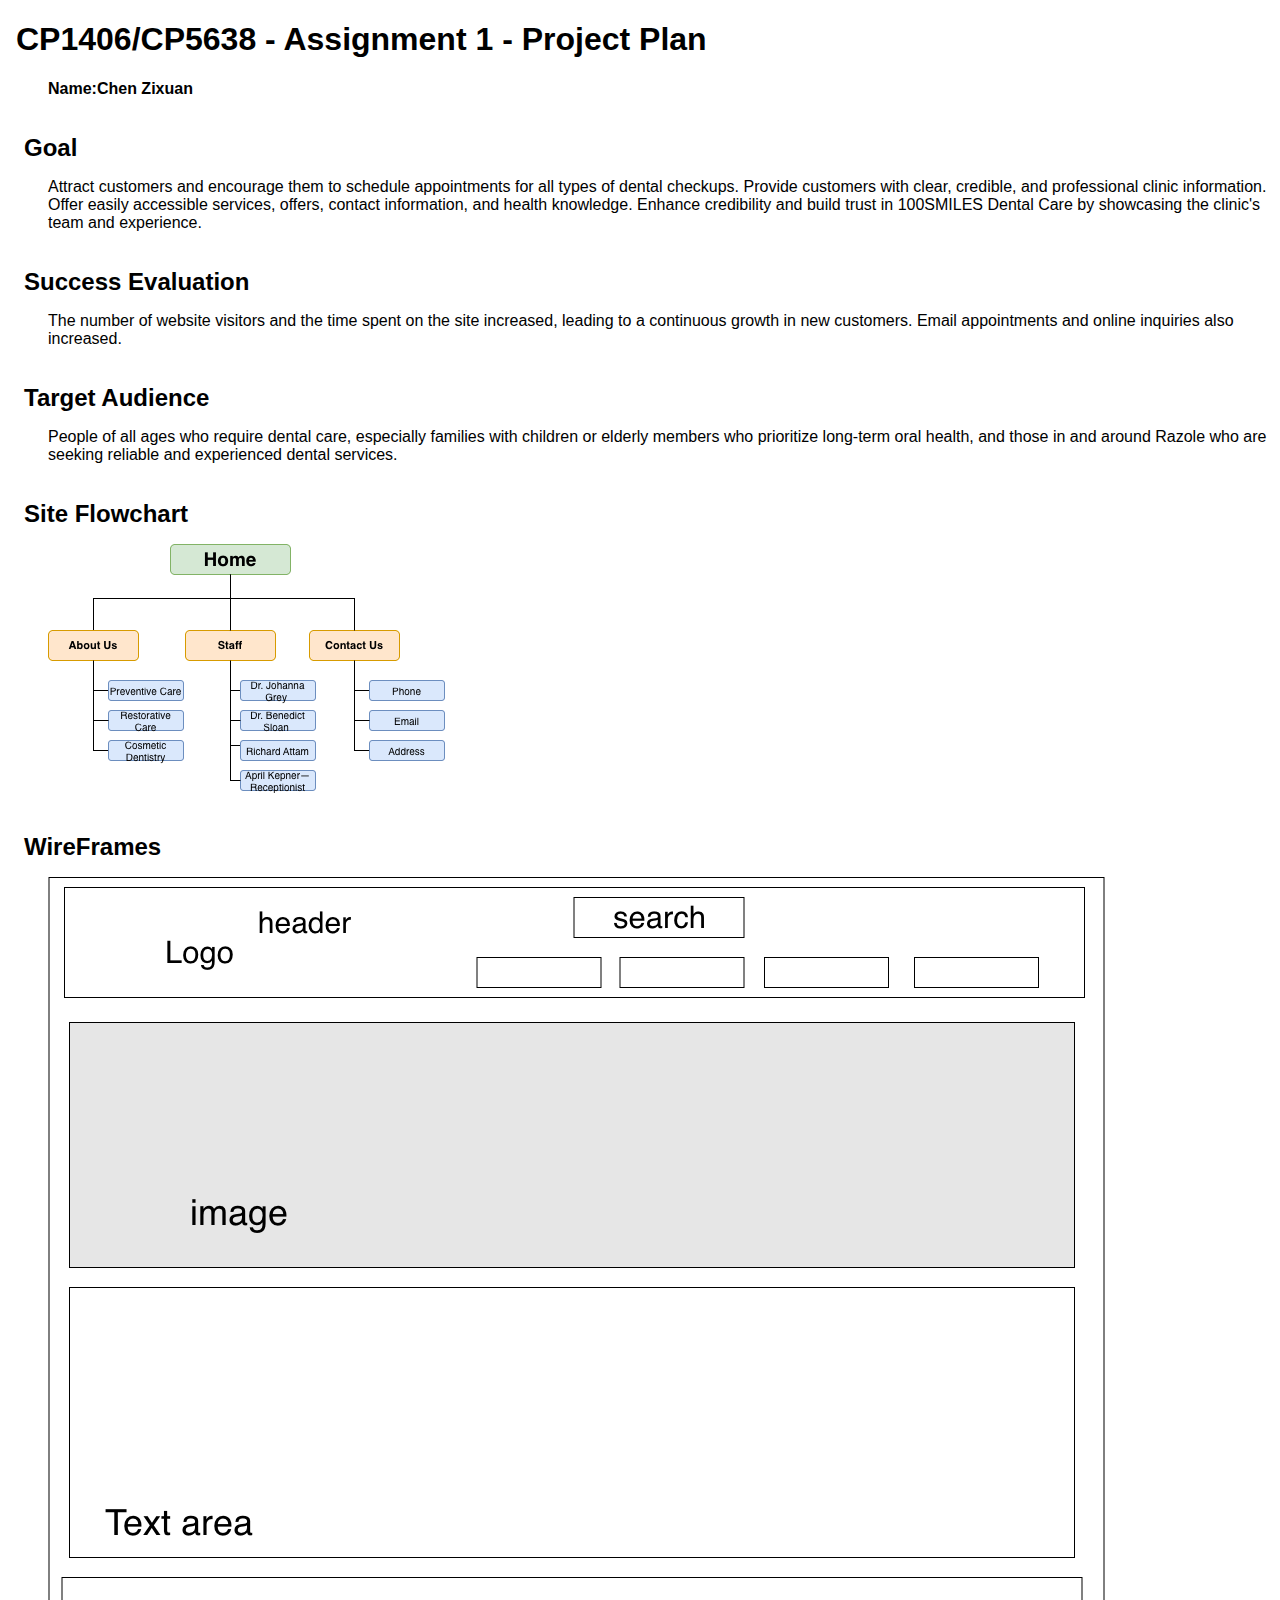
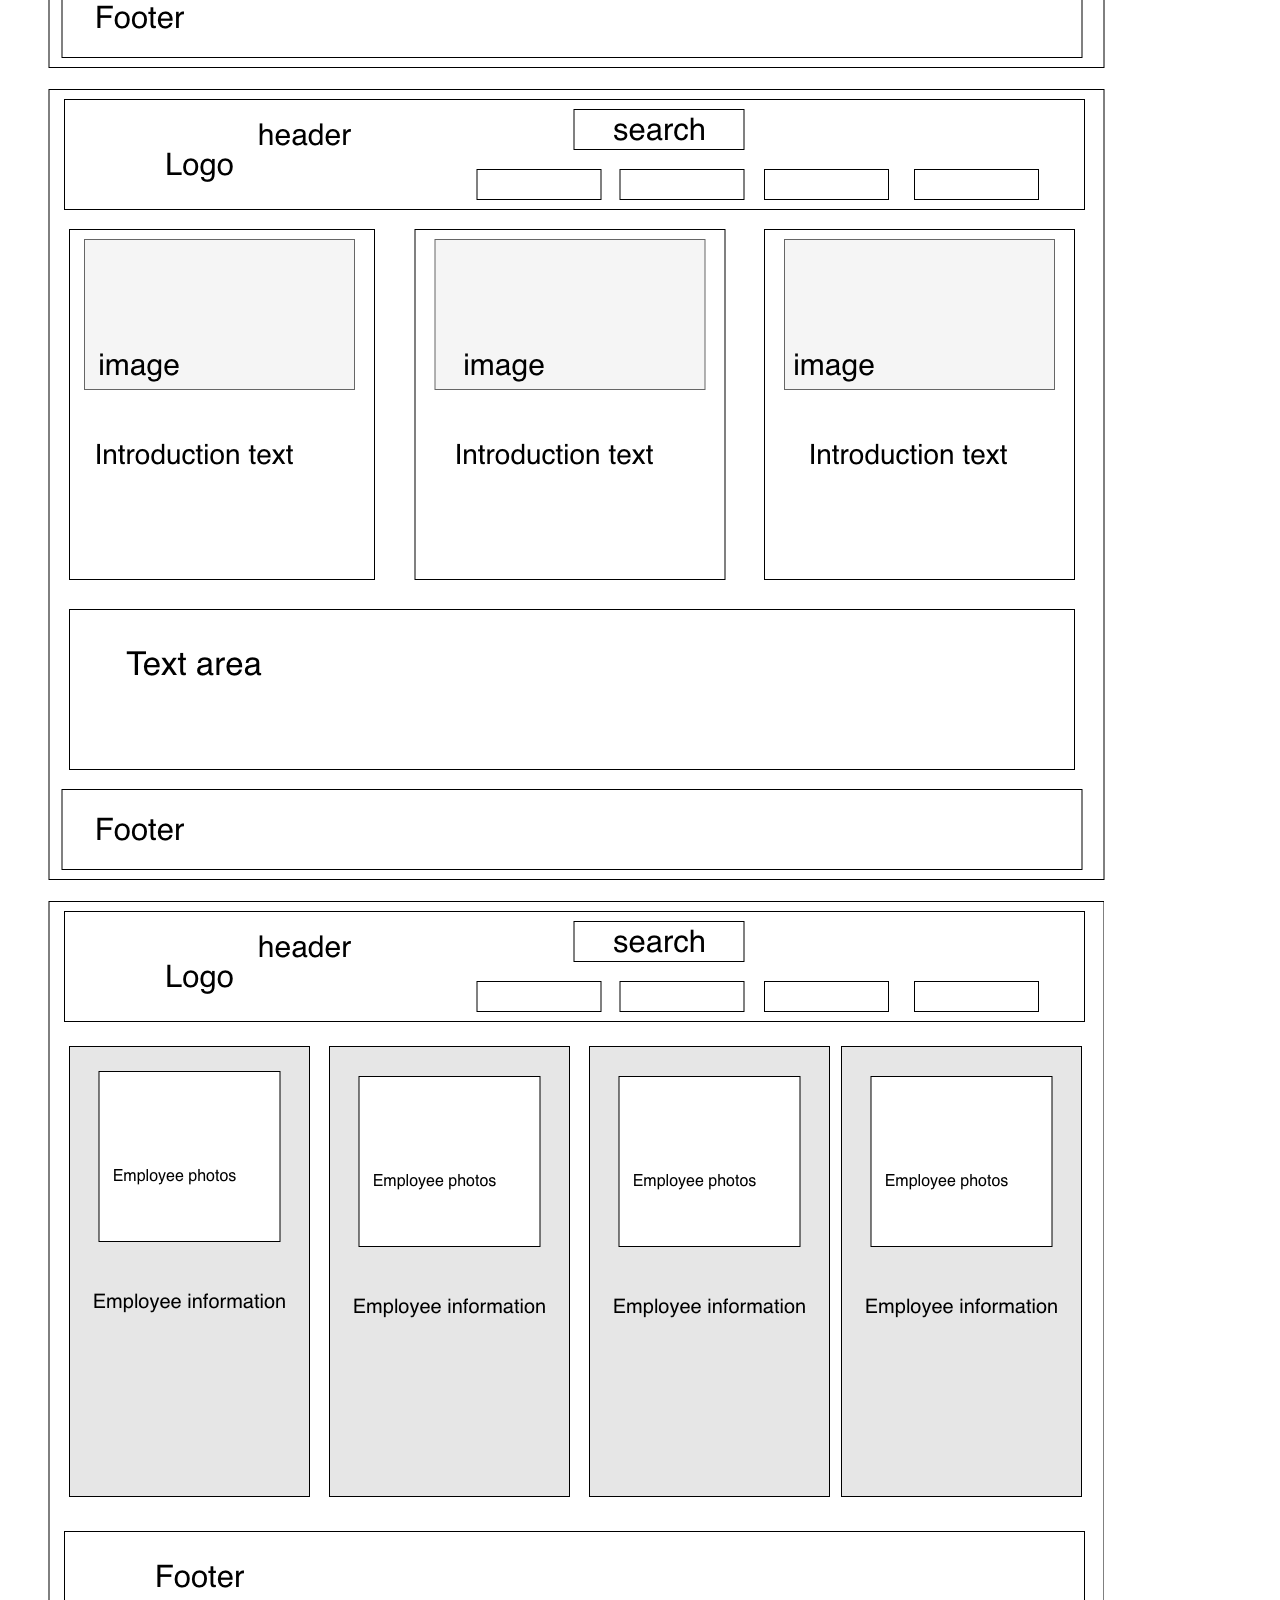
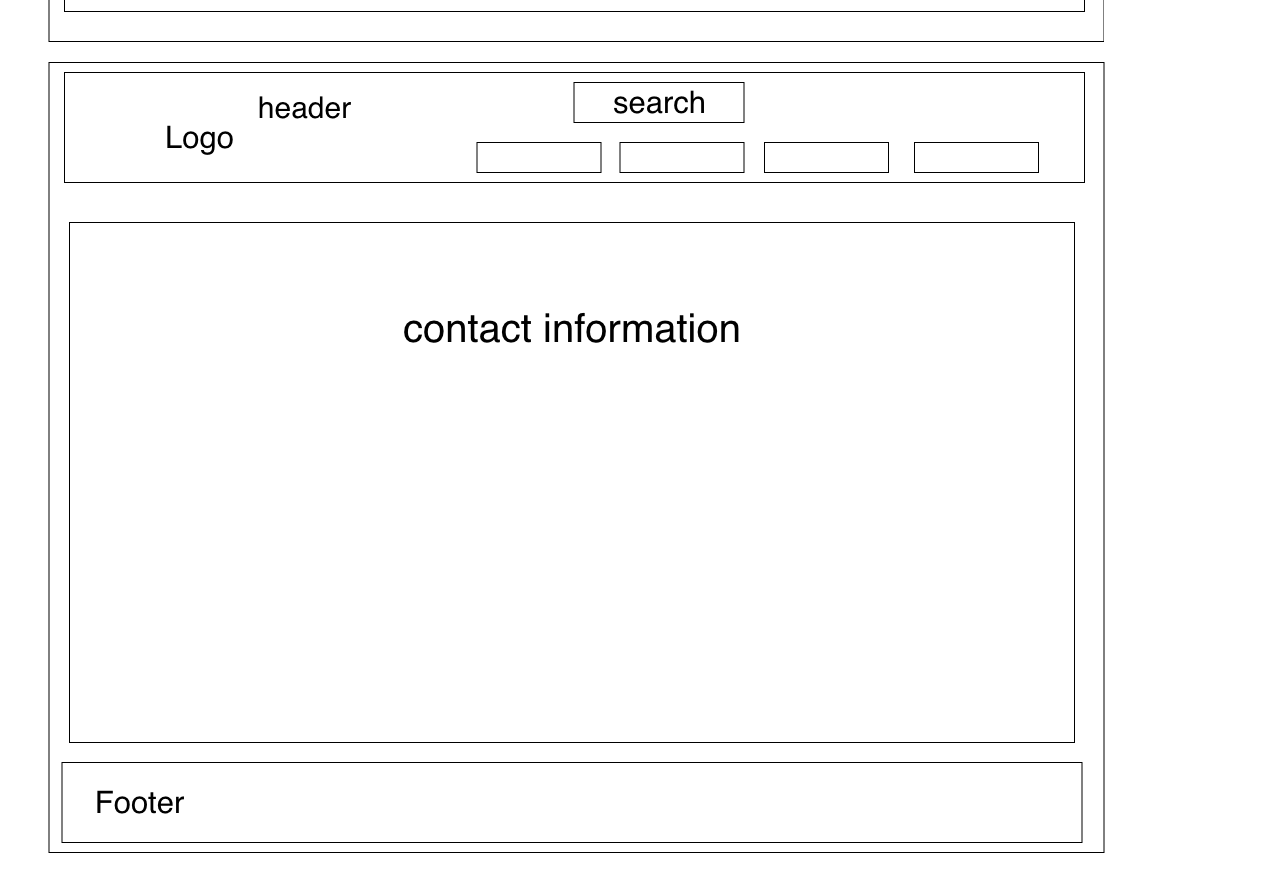
<file: Basic website ChenZixuan/plan.html>
<!doctype html>
<html lang="en">

<head>
  <title>Assignment 1 Project Plan for Chen Zixuan</title>
  <meta http-equiv="Content-Type" content="text/html; charset=utf-8">
  <style>
    body {
      font-family: Arial;
      margin-left: 3em;
    }

    h1,
    h2 {
      margin-left: -1em;
    }

    h2 {
      margin-top: 1.5em;
      margin-bottom: 0.5em;
    }
  </style>
</head>

<body>
  <h1>CP1406/CP5638 - Assignment 1 - Project Plan</h1>
  <p><strong>Name:Chen Zixuan</strong></p>
  <h2>Goal</h2>
  <p>Attract customers and encourage them to schedule appointments for all types of 
    dental checkups. Provide customers with clear, credible, and professional clinic 
    information. Offer easily accessible services, offers, contact information, and 
    health knowledge. Enhance credibility and build trust in 100SMILES Dental Care 
    by showcasing the clinic's team and experience.</p>
  <h2>Success Evaluation</h2>
  <p> The number of website visitors and the time spent on the site increased, 
    leading to a continuous growth in new customers. Email appointments and online 
    inquiries also increased.</p>
  <h2>Target Audience</h2>
  <p> People of all ages who require dental care, especially families with children 
    or elderly members who prioritize long-term oral health, and those in and around 
    Razole who are seeking reliable and experienced dental services.</p>
  <h2>Site Flowchart</h2>
  <p><img src="Site_Flowchart.png" alt="Website flowchart"></p>
  <h2>WireFrames</h2>
  <p><img src="WireFrames_HomePage.png" alt="Website wireframe about home page"></p> 
  <p><img src="WireFrames_About.png" alt="Website wireframe aboutpage"></p>   
  <p><img src="WireFrames_StaffPage.png" alt="Website wireframe about staff page"></p>
  <p><img src="WireFrames_Contact.png" alt="Website wireframe about contact"></p>
</body>

</html>
</file>
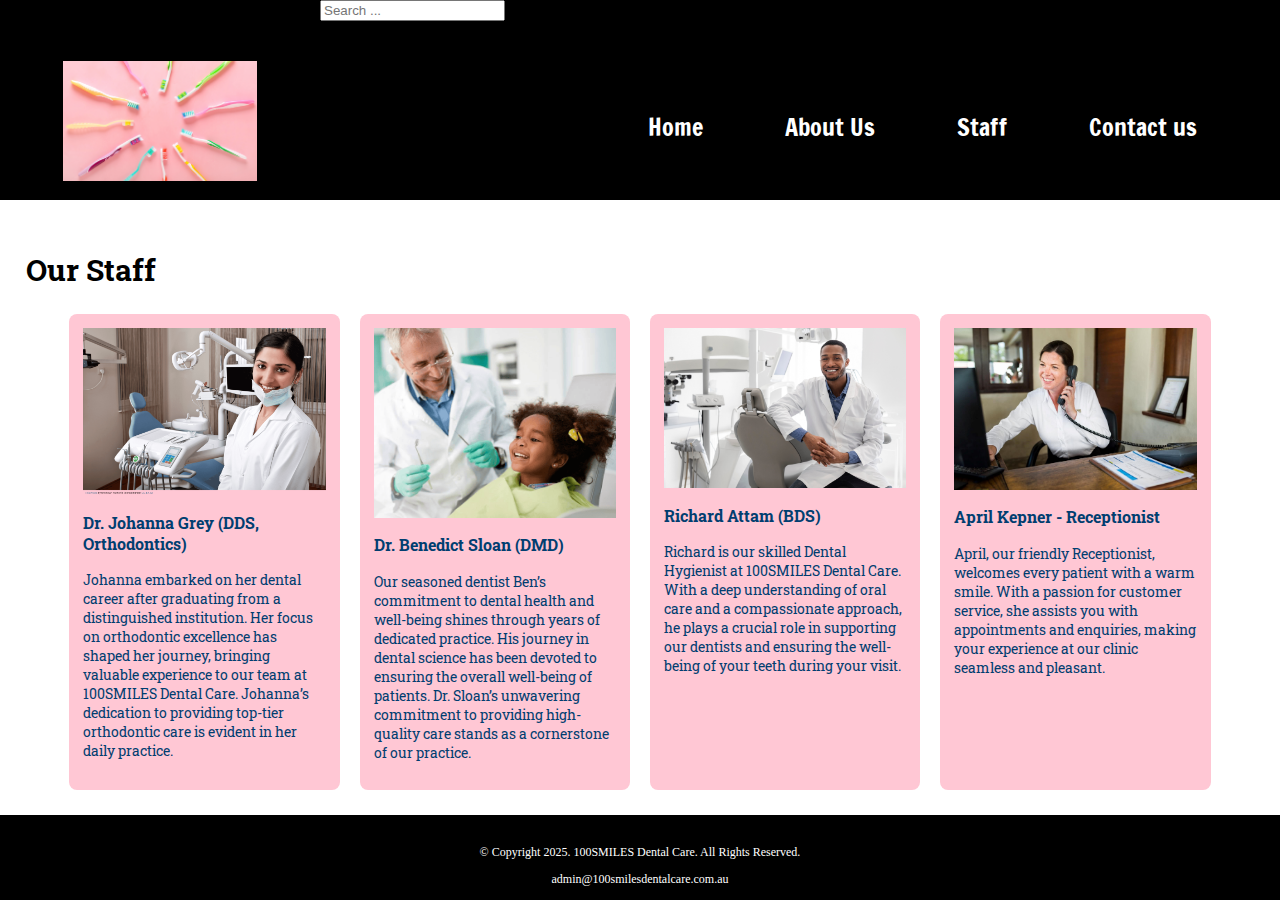
<file: Basic website ChenZixuan/staff.html>
<!doctype html>
<html lang="en">
<head>
   <title>100SMILES Dental Care </title>
   <meta charset="utf-8">
   <meta name="viewport" content="width=device-width, initial-scale=1">
   <link href="https://fonts.googleapis.com/css2?family=Francois+One&family=Roboto+Slab:wght@100..900&display=swap" rel="stylesheet">
   <link rel="stylesheet" href="styles.css">
</head>
<body>
    <div id="container">

    <header> 
        <h4>100SMILES Dental Care</h4>
        <a href="index.html"> <img src="AdobeStock_298640195.jpeg" alt="100SMILES Dental Care logo"
> </a>

    </header>
    
    <div class="tablet-desktop" id="search-container">
        <input type="search" placeholder="Search ..." />
    </div>

</div>

    </div>
   

    <nav> 
        <ul>
        <li><a href="index.html">Home</a></li> &nbsp; &#9475; &nbsp;
        <li><a href="about.html">About Us</a></li> &nbsp; &#9475; &nbsp;
        <li><a href="staff.html">Staff</a></li> &nbsp; &#9475; &nbsp;
        <li><a href="contact.html">Contact us</a></li> &nbsp; &#9475; &nbsp;
        </ul>
    </nav>

    <main>


<h2>Our Staff</h2>

<div class="staff-container">
    <section class="staff-card">
        <img src="Dr. Johanna Grey .png" alt="Dr. Johanna Grey is smiling">

        <h3>Dr. Johanna Grey (DDS, Orthodontics)</h3>
        <p>Johanna embarked on her dental career after graduating from a distinguished institution. Her focus on orthodontic excellence has shaped her journey, bringing valuable experience to our team at 100SMILES Dental Care. Johanna’s dedication to providing top-tier orthodontic care is evident in her daily practice.</p>
    </section>

    <section class="staff-card">
         <img src="Dr Benedict Sloan.png" alt="Dr. Benedict Sloan is checking a little girl's teeth.">

        <h3>Dr. Benedict Sloan (DMD)</h3>
        <p>Our seasoned dentist Ben’s commitment to dental health and well-being shines through years of dedicated practice. His journey in dental science has been devoted to ensuring the overall well-being of patients. Dr. Sloan’s unwavering commitment to providing high-quality care stands as a cornerstone of our practice.</p>
    </section>

    <section class="staff-card">
         <img src="Richard Attam.jpeg" alt="Richard Attam sat in his chair and smiled.">

        <h3>Richard Attam (BDS)</h3>
        <p>Richard is our skilled Dental Hygienist at 100SMILES Dental Care. With a deep understanding of oral care and a compassionate approach, he plays a crucial role in supporting our dentists and ensuring the well-being of your teeth during your visit.</p>
    </section>

    <section class="staff-card">
        <img src="April Kepner.jpg" alt="April Kepner is answering a customer's call.">

        <h3>April Kepner - Receptionist</h3>
        <p>April, our friendly Receptionist, welcomes every patient with a warm smile. With a passion for customer service, she assists you with appointments and enquiries, making your experience at our clinic seamless and pleasant.</p>
    </section>
</div>
    </main>

    <footer><br>
        <p>&copy; Copyright 2025. 100SMILES Dental Care. All Rights Reserved.</p>
        <p><a href="mailto: admin@100smilesdentalcare.com.au"> admin@100smilesdentalcare.com.au</a></p>
    </footer>
</div>

</body>
</html>
</file>
<file: a2/styles.css>
/*
Author: Zixuan Chen
Date: 9 November
File Name: styles.css
*/

/* CSS reset */
body, header, nav, main, footer, h1, div, img, ul {
        margin: 0;
        padding: 0;
        border: 0;
}
.round {
        border-radius: 8px;
}

header {
        position: -webkit-sticky;
        position: sticky;
        top: 0;
        background-color: #000;
        height: 245px;
}
header img {
        display: block;    
        margin: 0 auto;     
        max-width: 100%;   
        height: auto;     
        max-height: 120px;  
}

nav ul {
    display: flex;
    flex-wrap: nowrap;   
    gap: 5px;
}

nav li {
    list-style: none; 
}

.mobile-nav a {
    color: #fff;
    font-family: 'Francois One', sans-serif;
    text-align: center;
    font-size: 1em;
    text-decoration: none;
    padding: 3%;
    display: block;
    white-space: nowrap;
}

.mobile-nav a.menu-icon {
    display: block;
    position: absolute;
    right: 0;
    top: 0;
}

#menu-links {
    display: none;              
    flex-direction: column;
    background-color: #ffffff;
    padding: 10px 0;
}

#menu-links a {
    display: block;
    padding: 12px 20px;
    color: #333;
    text-decoration: none;
    font-size: 18px;
    border-bottom: 1px solid #eee;
}

nav {
        padding: 1%;
        margin-bottom: 1%;
}
nav ul { 
        list-style-type: none; 
        text-align: center; 
}
nav li { 
        font-size: 1.5em;
        font-family: 'Francois One', sans-serif;
        border-top: 1px solid #fff;
    }
nav li a { 
        display: block;
        color: #fff;
        text-align: center;
        padding: 0.5em 1em;
        text-decoration: none; 
}
.mobile {
        display: block;
}
.tablet-desktop {
        display: none;
}
body { 
        background-color: #000000;
} 
img {
        max-width: 100%;
        display: block; 
}
main {
        clear: left; 
        background-color: #fff;
        padding: 2%;
        font-size: 1.25em;
        font-family:'Roboto Slab', sans-serif;
}
.hours {
        margin-left: 10%;
}
.tel-link {
        background-color: #ffdde5;
        padding: 2%;
        margin: 0 auto;
        width: 80%;
        text-align: center;
        border-radius: 5px;
}
.tel-link a {
        color: #fff;
        text-decoration: none;
        font-size: 1.5em;
        display: block;
}
.action {
        font-size: 1.35em;
        color: #ff0000;       
        font-weight: bold;
}
.tel-link {
        color: #1b3ea8;
        text-decoration: none;
        font-weight: bold;
}
.tel-link:hover {
        color: #1b3ea8;
        text-decoration: underline;
}
#preventive, #restorative, #cosmetic {
        margin: 0 2%; 
}

@media screen and (min-width: 630px) { 
.mobile {
        display: none;
}
.tablet-desktop {
        display: block;
}
header {
        position: static;
        padding-bottom: 2%;
}

form {
    width: 70%;
    margin: 0 auto;
}

nav {
    padding: 1%;
    margin-bottom: 1%;
}

nav ul {
    list-style-type: none;
    text-align: center;
}

nav li {
    border-top: 1px solid #fff;
    font-size: 1.5em;
    font-family: 'Francois One', sans-serif;
}

nav li a {
    display: block;
    color: #fff;
    text-decoration: none;
}

nav li {
        border-top: none;
        display: inline-block;
        border-right: 1px solid #fff;
}
nav li:last-child {
        border-right: none;
}
nav li a {
        padding: 0.1em 0.75em;
}
}

@media screen and (min-width: 769px) {

#exercises {
    clear: left;
}

#site-header {
        display: flex;
        
        align-items: center;
        width: 25%;          
    }
form {
    width: auto;
}
.form-grid {
    display: grid;
    grid-template-columns: auto auto auto;
    gap: 20px;
}

.btn {
    grid-column: 1 / span 3;
}

header {
        width: 25%;
        float: left;
        padding-bottom: 0;
}
nav {
        float: right;
        width: 70%;
        margin: 4em 1em 0 0;
}
nav ul {
        text-align: right;
}
nav li {
        border: none;
}
nav li a {
        padding: 0.5em 1em;
}
main {
        clear: left;
}
main h1 {
        font-size: 1.8em;
}
#preventive, #restorative, #cosmetic 
{
        width: 29%;
        float: left;
        margin: 0 2%;
}
#maintenance{
        clear: left;
}
}

.about-container {
    display: flex;
    justify-content: center;
    flex-wrap: wrap;
    gap: 20px;
    margin: 2em auto;
}

.about-card {
    background-color: #ffdde5;
    width: 28%;
    min-width: 240px;
    color: #000;
    padding: 1.2em;
    font-size: 14px;
    box-sizing: border-box;
    border-radius: 8px;
    text-align: center;
}

.about-card img {
    width: 100%;
    border-radius: 8px;
    margin: 0.8em 0;
}

.about-card h1 {
    font-family: 'Francois One', sans-serif;
    font-size: 1.5em;
    margin-bottom: 0.5em;
}

.about-big-container {
    display: flex;
    justify-content: center; 
    flex-wrap: wrap;
    gap: 20px;
    margin: 2em auto;
}

.about-big-card {
    background-color: #d1edff;;
    border-radius: 8px;
    padding: 2em;
    width: 92%;  
    box-sizing: border-box;
}

.about-big-card dt {
    font-family: 'Francois One', sans-serif;
    font-size: 1em;
    margin: 0 0 0.3em;
}

.about-big-card dd {
    margin-left: 0;
    margin-bottom: 1em;
    font-size: 0.8em;
    line-height: 1em;
}
.about-card ul {
    list-style-type: none;
    padding-left: 0;
    margin-left: 0;
}

.equip-container {
    display: flex;
    justify-content: center;  
    gap: 20px;                 
    margin-bottom: 20px;
    flex-wrap: nowrap;         
}

.equip {
    width: 30%;                
    max-width: 250px;          
    height: auto;             
}

.staff-container {
        display: flex;
        justify-content: center;     
        flex-wrap: wrap;             
        gap: 20px;     

}.staff-card {
    background-color: #ffdde5;
    width: 30%;
    min-width: 240px; 
    color: #000000;
    padding: 1em;
    font-size: 14px;
    box-sizing: border-box;
    border-radius: 8px;
    font-family: 'Francois One', sans-serif;
}

.staff-card p {
    font-family: 'Roboto Slab', serif;
}

#contact {               
        text-align: center;      
}

#contact a {
        color: #1b3ea8;   
        text-decoration: none;
}

#announcements {
        color: #ff0000;;   
        text-decoration: none;
        font-size: 0.5em;
        text-align: center; 
}
#form {
  margin-top: 2%;
  background-color: #f2f2f2;
  padding: 2%;
}

#form h2 {
  text-align: center;
}

fieldset, input, select, textarea {
  margin-bottom: 2%;
}

fieldset legend {
  font-weight: bold;
  font-size: 1em;
}

label {
  display: block;
  padding-top: 3%;
}

form #submit {
  margin: 0 auto;
  border: none;
  display: block;
  padding: 2%;
  background-color: #b3b3b3;
  font-size: 1em;
  border-radius: 10px;
}
.checkup-section {
    background: #f5f9ff;              
    padding: 25px 30px;                
    border-radius: 10px;            
    line-height: 1.6;                
    margin: 40px auto;                
    max-width: 850px;                
}

.checkup-section h3 {
    margin-top: 0;
    color: #1b3ea8;             
    font-size: 1.6rem;
    font-weight: 700;
}

.checkup-section p {
    margin-bottom: 15px;
    color: #333;                     
    font-size: 1rem;
}

footer p {
        font-size: 0.75em;
        text-align: center;
        color: #fff;
        padding: 0 1em;
}
footer p a {
        color: #fff; 
        text-decoration: none;
}



/* === FIX MOBILE NAVIGATION (ADDED) === */
@media screen and (max-width: 629px) {

    .mobile-nav {
        display: block;
        position: relative;
        background-color: #000;
        padding: 10px 0;
    }

    .mobile-nav .menu-icon {
        display: block !important;
        position: absolute;
        right: 15px;
        top: 15px;
        font-size: 2em;
        color: #fff;
        z-index: 1000;
    }

    #menu-links {
        display: none;
        width: 100%;
        background-color: #fff;
    }

    #menu-links a {
        display: block;
        padding: 12px 20px;
        font-size: 1.1em;
        border-bottom: 1px solid #eee;
    }

    nav ul {
        display: block !important;
    }
}
</file>
<file: Basic website ChenZixuan/styles.css>
/*
Author: Zixuan Chen
Date: 9 November
File Name: styles.css
*/

/* CSS reset */
body, header, nav, main, footer, h1, div, img, ul {
        margin: 0;
        padding: 0;
        border: 0;
}
.round {
        border-radius: 8px;
}
nav {
        padding: 1%;
        margin-bottom: 1%;
}
nav ul { 
        list-style-type: none; 
        text-align: center; 
}
nav li { 
        font-size: 1.5em;
        font-family: 'Francois One', sans-serif;
        border-top: 1px solid #fff;
    }
nav li a { 
        display: block;
        color: #fff;
        text-align: center;
        padding: 0.5em 1em;
        text-decoration: none; 
}
.mobile {
        display: block;
}
.tablet-desktop {
        display: none;
}
body { 
        background-color: #000000;
} 
img {
        max-width: 100%;
        display: block; 
}
header {
        position: -webkit-sticky;
        position: sticky;
        top: 0;
        background-color: #000000;
        height: 200px;
}
header img {
       display: block;    
       margin: 0 auto;     
       max-width: 100%;   
       height: auto;     
       max-height: 120px;  
}
main {
        clear: left; 
        background-color: #fff;
        padding: 2%;
        font-size: 1.25em;
        font-family:'Roboto Slab', sans-serif;
}
.hours {
        margin-left: 10%;
}
.tel-link {
        background-color: #ffc7d4;
        padding: 2%;
        margin: 0 auto;
        width: 80%;
        text-align: center;
        border-radius: 5px;
}
.tel-link a {
        color: #fff;
        text-decoration: none;
        font-size: 1.5em;
        display: block;
}
.action {
        font-size: 1.35em;
        color: #0077cc;       
        font-weight: bold;
}
.tel-link {
        color: #0077cc;
        text-decoration: none;
        font-weight: bold;
}
.tel-link:hover {
        color: #005fa3;
        text-decoration: underline;
}
#preventive, #restorative, #cosmetic {
        margin: 0 2%; 
}

@media screen and (min-width: 630px) { 
.mobile {
        display: none;
}
.tablet-desktop {
        display: block;
}
header {
        position: static;
        padding-bottom: 2%;
}
nav li {
        border-top: none;
        display: inline-block;
        border-right: 1px solid #fff;
}
nav li:last-child {
        border-right: none;
}
nav li a {
        padding: 0.1em 0.75em;
}
}

@media screen and (min-width: 769px) {
        header {
        width: 25%;
        float: left;
        padding-bottom: 0;
}
nav {
        float: right;
        width: 70%;
        margin: 4em 1em 0 0;
}
nav ul {
        text-align: right;
}
nav li {
        border: none;
}
nav li a {
        padding: 0.5em 1em;
}
main {
        clear: left;
}
main h1 {
        font-size: 1.8em;
}
#preventive, #restorative, #cosmetic 
{
        width: 29%;
        float: left;
        margin: 0 2%;
}
#maintenance{
        clear: left;
}
}
.staff-container {
        display: flex;
        justify-content: center;     
        flex-wrap: wrap;             
        gap: 20px;                 
}
.staff-card {
        background-color: #ffc7d4;
        width: 22%;                   
        color: #013e70;
        padding: 1em;
        font-size: 14px;
        box-sizing: border-box;     
        border-radius: 8px;
}

#contact {               
        text-align: center;      
}

#contact a {
        color: #0077cc;;   
        text-decoration: none;
}

footer p {
        font-size: 0.75em;
        text-align: center;
        color: #fff;
        padding: 0 1em;
}
footer p a {
        color: #fff; 
        text-decoration: none;
}
</file>
